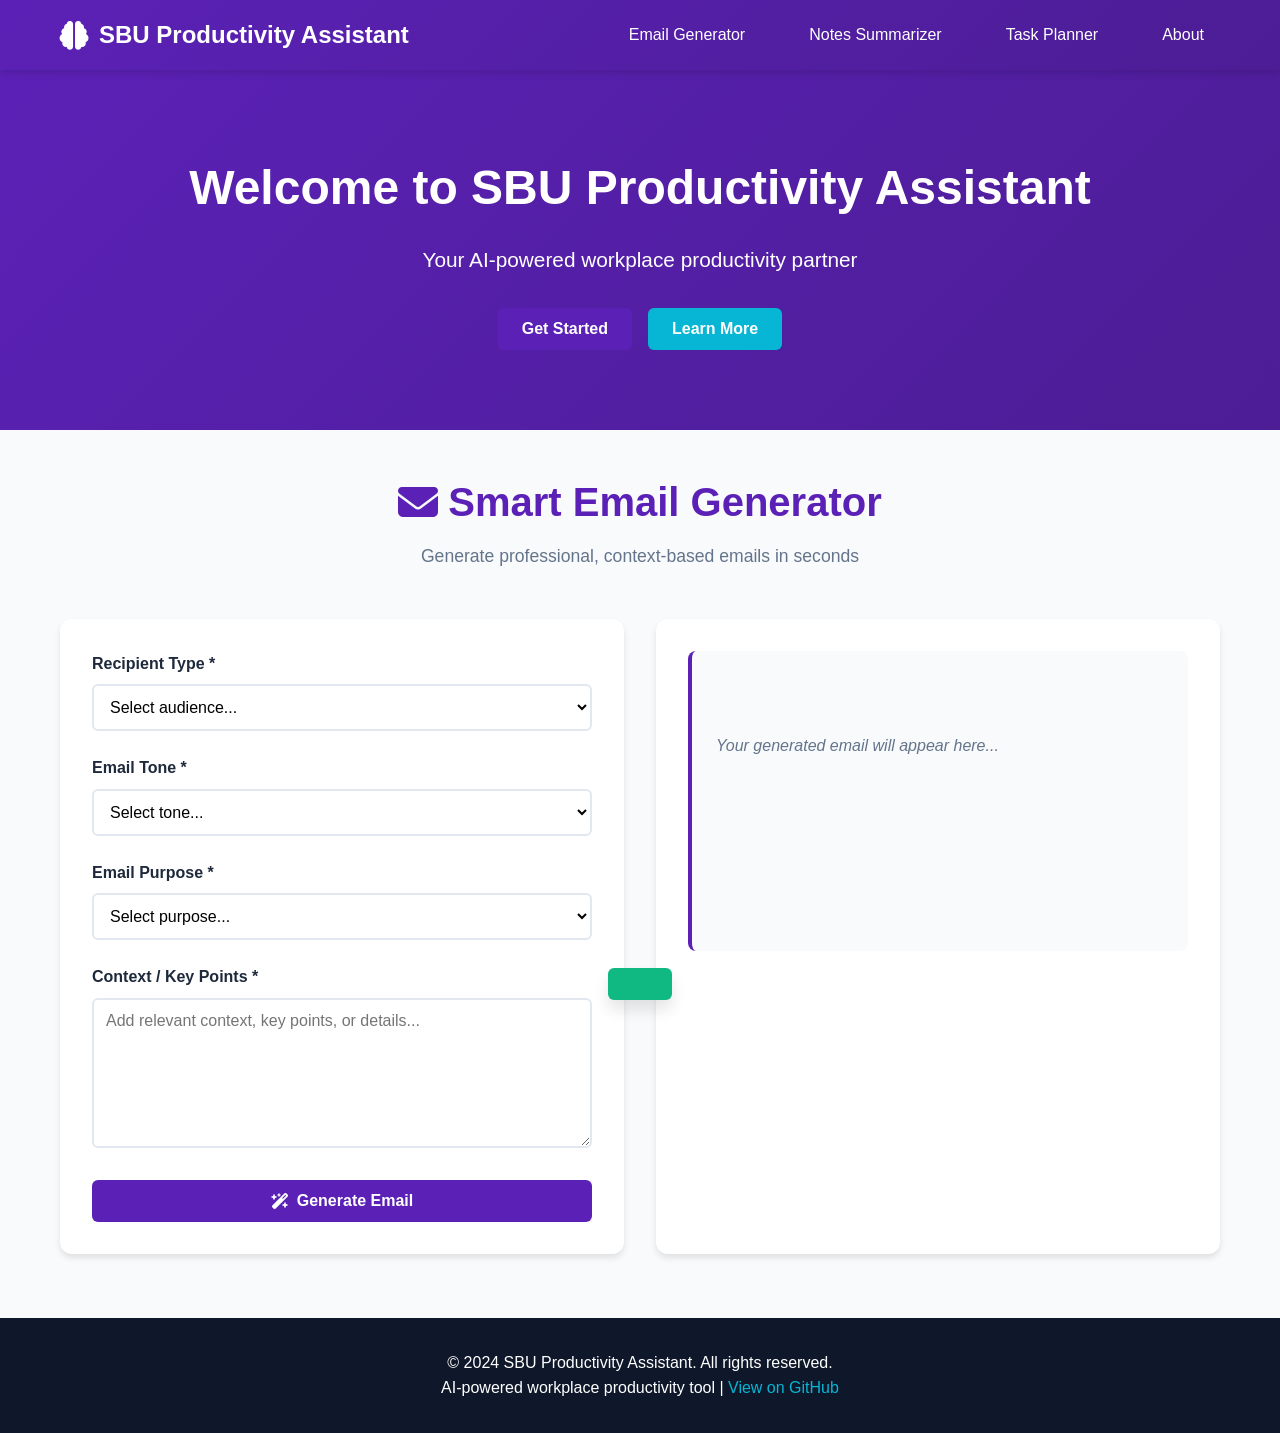
<file: index.html>
<!DOCTYPE html>
<html lang="en">
<head>
    <meta charset="UTF-8">
    <meta name="viewport" content="width=device-width, initial-scale=1.0">
    <title>SBU Productivity Assistant</title>
    <link rel="stylesheet" href="styles.css">
    <link rel="stylesheet" href="https://cdnjs.cloudflare.com/ajax/libs/font-awesome/6.4.0/css/all.min.css">
</head>
<body>
    <!-- Navigation Bar -->
    <nav class="navbar">
        <div class="container">
            <div class="logo">
                <i class="fas fa-brain"></i>
                <span>SBU Productivity Assistant</span>
            </div>
            <button class="hamburger" id="hamburger">
                <span></span>
                <span></span>
                <span></span>
            </button>
            <ul class="nav-menu" id="nav-menu">
                <li><a href="#email-generator" class="nav-link" data-tab="email">Email Generator</a></li>
                <li><a href="#notes-summarizer" class="nav-link" data-tab="notes">Notes Summarizer</a></li>
                <li><a href="#task-planner" class="nav-link" data-tab="planner">Task Planner</a></li>
                <li><a href="#about" class="nav-link" data-tab="about">About</a></li>
            </ul>
        </div>
    </nav>

    <!-- Main Container -->
    <main class="main-container">
        <!-- Hero Section -->
        <section class="hero">
            <div class="hero-content">
                <h1>Welcome to SBU Productivity Assistant</h1>
                <p>Your AI-powered workplace productivity partner</p>
                <div class="hero-buttons">
                    <button class="btn btn-primary" onclick="navigateTo('email')">Get Started</button>
                    <button class="btn btn-secondary" onclick="navigateTo('about')">Learn More</button>
                </div>
            </div>
        </section>

        <!-- Email Generator Tab -->
        <section id="email-generator" class="tab-content active" data-tab="email">
            <div class="container">
                <div class="section-header">
                    <h2><i class="fas fa-envelope"></i> Smart Email Generator</h2>
                    <p>Generate professional, context-based emails in seconds</p>
                </div>
                
                <div class="content-grid">
                    <div class="form-section">
                        <form id="emailForm">
                            <div class="form-group">
                                <label for="emailRecipient">Recipient Type *</label>
                                <select id="emailRecipient" required>
                                    <option value="">Select audience...</option>
                                    <option value="client">Client</option>
                                    <option value="manager">Manager</option>
                                    <option value="team">Team Member</option>
                                    <option value="colleague">Colleague</option>
                                </select>
                            </div>

                            <div class="form-group">
                                <label for="emailTone">Email Tone *</label>
                                <select id="emailTone" required>
                                    <option value="">Select tone...</option>
                                    <option value="formal">Formal</option>
                                    <option value="informal">Informal</option>
                                    <option value="persuasive">Persuasive</option>
                                </select>
                            </div>

                            <div class="form-group">
                                <label for="emailPurpose">Email Purpose *</label>
                                <select id="emailPurpose" required>
                                    <option value="">Select purpose...</option>
                                    <option value="meeting_request">Meeting Request</option>
                                    <option value="project_update">Project Update</option>
                                    <option value="follow_up">Follow-up</option>
                                    <option value="feedback">Feedback</option>
                                    <option value="proposal">Proposal</option>
                                    <option value="apology">Apology</option>
                                </select>
                            </div>

                            <div class="form-group">
                                <label for="emailContext">Context / Key Points *</label>
                                <textarea id="emailContext" placeholder="Add relevant context, key points, or details..." required></textarea>
                            </div>

                            <button type="submit" class="btn btn-primary btn-full">
                                <i class="fas fa-wand-magic-sparkles"></i> Generate Email
                            </button>
                        </form>
                    </div>

                    <div class="output-section">
                        <div id="emailOutput" class="output-box">
                            <p class="placeholder-text">Your generated email will appear here...</p>
                        </div>
                        <button id="copyEmailBtn" class="btn btn-secondary" style="display: none;">
                            <i class="fas fa-copy"></i> Copy Email
                        </button>
                        <button id="downloadEmailBtn" class="btn btn-secondary" style="display: none; margin-left: 10px;">
                            <i class="fas fa-download"></i> Download
                        </button>
                    </div>
                </div>
            </div>
        </section>

        <!-- Notes Summarizer Tab -->
        <section id="notes-summarizer" class="tab-content" data-tab="notes">
            <div class="container">
                <div class="section-header">
                    <h2><i class="fas fa-file-alt"></i> Meeting Notes Summarizer</h2>
                    <p>Convert lengthy notes into concise, actionable summaries</p>
                </div>

                <div class="content-grid">
                    <div class="form-section">
                        <form id="notesForm">
                            <div class="form-group">
                                <label for="notesTitle">Meeting Title</label>
                                <input type="text" id="notesTitle" placeholder="e.g., Q3 Planning Session">
                            </div>

                            <div class="form-group">
                                <label for="notesDate">Meeting Date</label>
                                <input type="date" id="notesDate">
                            </div>

                            <div class="form-group">
                                <label for="notesAttendees">Attendees</label>
                                <input type="text" id="notesAttendees" placeholder="Comma-separated names">
                            </div>

                            <div class="form-group">
                                <label for="notesContent">Meeting Notes *</label>
                                <textarea id="notesContent" placeholder="Paste your meeting notes here..." required></textarea>
                            </div>

                            <button type="submit" class="btn btn-primary btn-full">
                                <i class="fas fa-wand-magic-sparkles"></i> Summarize Notes
                            </button>
                        </form>
                    </div>

                    <div class="output-section">
                        <div id="notesOutput" class="output-box">
                            <p class="placeholder-text">Your summary will appear here...</p>
                        </div>
                        <button id="copyNotesBtn" class="btn btn-secondary" style="display: none;">
                            <i class="fas fa-copy"></i> Copy Summary
                        </button>
                        <button id="downloadNotesBtn" class="btn btn-secondary" style="display: none; margin-left: 10px;">
                            <i class="fas fa-download"></i> Download
                        </button>
                    </div>
                </div>
            </div>
        </section>

        <!-- Task Planner Tab -->
        <section id="task-planner" class="tab-content" data-tab="planner">
            <div class="container">
                <div class="section-header">
                    <h2><i class="fas fa-tasks"></i> AI Task Planner & Scheduler</h2>
                    <p>Generate structured plans with prioritization and time optimization</p>
                </div>

                <div class="content-grid">
                    <div class="form-section">
                        <form id="plannerForm">
                            <div class="form-group">
                                <label for="planPeriod">Planning Period *</label>
                                <select id="planPeriod" required>
                                    <option value="">Select period...</option>
                                    <option value="daily">Daily</option>
                                    <option value="weekly">Weekly</option>
                                </select>
                            </div>

                            <div class="form-group">
                                <label for="planDate">Start Date *</label>
                                <input type="date" id="planDate" required>
                            </div>

                            <div class="form-group">
                                <label for="planHours">Available Hours per Day *</label>
                                <input type="number" id="planHours" min="1" max="24" value="8" required>
                            </div>

                            <div class="form-group">
                                <label for="planTasks">Tasks to Schedule *</label>
                                <textarea id="planTasks" placeholder="List your tasks with estimated duration. E.g:&#10;- Project report (2 hours)&#10;- Client meeting (1 hour)&#10;- Code review (1.5 hours)" required></textarea>
                            </div>

                            <div class="form-group">
                                <label for="planPriorities">Priorities & Constraints</label>
                                <textarea id="planPriorities" placeholder="Any specific deadlines, dependencies, or constraints?"></textarea>
                            </div>

                            <button type="submit" class="btn btn-primary btn-full">
                                <i class="fas fa-wand-magic-sparkles"></i> Generate Plan
                            </button>
                        </form>
                    </div>

                    <div class="output-section">
                        <div id="plannerOutput" class="output-box">
                            <p class="placeholder-text">Your optimized plan will appear here...</p>
                        </div>
                        <button id="copyPlanBtn" class="btn btn-secondary" style="display: none;">
                            <i class="fas fa-copy"></i> Copy Plan
                        </button>
                        <button id="downloadPlanBtn" class="btn btn-secondary" style="display: none; margin-left: 10px;">
                            <i class="fas fa-download"></i> Download
                        </button>
                    </div>
                </div>
            </div>
        </section>

        <!-- About Tab -->
        <section id="about" class="tab-content" data-tab="about">
            <div class="container">
                <div class="section-header">
                    <h2>About SBU Productivity Assistant</h2>
                </div>

                <div class="about-content">
                    <div class="feature-card">
                        <div class="feature-icon">
                            <i class="fas fa-envelope"></i>
                        </div>
                        <h3>Smart Email Generator</h3>
                        <p>Generate context-based professional emails with tone variations (formal, informal, persuasive) adapted to your audience (client, manager, team). Save time and ensure consistent, professional communication.</p>
                    </div>

                    <div class="feature-card">
                        <div class="feature-icon">
                            <i class="fas fa-file-alt"></i>
                        </div>
                        <h3>Meeting Notes Summarizer</h3>
                        <p>Convert lengthy meeting notes into concise summaries. Automatically extract key points, decisions, action items, and highlight deadlines and responsibilities for easy tracking.</p>
                    </div>

                    <div class="feature-card">
                        <div class="feature-icon">
                            <i class="fas fa-tasks"></i>
                        </div>
                        <h3>AI Task Planner & Scheduler</h3>
                        <p>Generate structured daily or weekly plans with intelligent task prioritization based on urgency and importance. Get time optimization strategies to maximize productivity.</p>
                    </div>

                    <div class="info-box">
                        <h3>Key Features</h3>
                        <ul>
                            <li><i class="fas fa-check"></i> Fully responsive design - works on desktop, tablet, and mobile</li>
                            <li><i class="fas fa-check"></i> Modern, professional UI/UX</li>
                            <li><i class="fas fa-check"></i> Easy navigation and intuitive interface</li>
                            <li><i class="fas fa-check"></i> AI-powered content generation</li>
                            <li><i class="fas fa-check"></i> Copy and download functionality</li>
                            <li><i class="fas fa-check"></i> Deployed online via GitHub Pages</li>
                        </ul>
                    </div>

                    <div class="info-box">
                        <h3>How to Use</h3>
                        <ol>
                            <li>Select the tool you want to use from the navigation menu</li>
                            <li>Fill in the required information</li>
                            <li>Click the generate button</li>
                            <li>Review the AI-generated output</li>
                            <li>Copy to clipboard or download as needed</li>
                        </ol>
                    </div>
                </div>
            </div>
        </section>
    </main>

    <!-- Footer -->
    <footer class="footer">
        <div class="container">
            <p>&copy; 2024 SBU Productivity Assistant. All rights reserved.</p>
            <p>AI-powered workplace productivity tool | <a href="https://github.com/CeeBuda/AI-Productivity-Assistant" target="_blank">View on GitHub</a></p>
        </div>
    </footer>

    <!-- Toast Notification -->
    <div id="toast" class="toast"></div>

    <script src="script.js"></script>
</body>
</html>
</file>
<file: styles.css>
/* ========== CSS Variables ========== */
:root {
    --primary-color: #5b21b6;
    --primary-dark: #4c1d95;
    --primary-light: #7c3aed;
    --secondary-color: #0f172a;
    --accent-color: #06b6d4;
    --success-color: #10b981;
    --warning-color: #f59e0b;
    --danger-color: #ef4444;
    --light-bg: #f8fafc;
    --card-bg: #ffffff;
    --text-primary: #1e293b;
    --text-secondary: #64748b;
    --border-color: #e2e8f0;
    --shadow-sm: 0 1px 2px rgba(0, 0, 0, 0.05);
    --shadow-md: 0 4px 6px rgba(0, 0, 0, 0.1);
    --shadow-lg: 0 10px 15px rgba(0, 0, 0, 0.1);
    --transition: all 0.3s ease;
}

/* ========== Global Styles ========== */
* {
    margin: 0;
    padding: 0;
    box-sizing: border-box;
}

html {
    scroll-behavior: smooth;
}

body {
    font-family: 'Segoe UI', Tahoma, Geneva, Verdana, sans-serif;
    background-color: var(--light-bg);
    color: var(--text-primary);
    line-height: 1.6;
}

/* ========== Container ========== */
.container {
    max-width: 1200px;
    margin: 0 auto;
    padding: 0 20px;
}

/* ========== Navigation Bar ========== */
.navbar {
    background: linear-gradient(135deg, var(--primary-color) 0%, var(--primary-dark) 100%);
    color: white;
    padding: 1rem 0;
    position: sticky;
    top: 0;
    z-index: 1000;
    box-shadow: var(--shadow-md);
}

.navbar .container {
    display: flex;
    justify-content: space-between;
    align-items: center;
}

.logo {
    display: flex;
    align-items: center;
    gap: 10px;
    font-size: 1.5rem;
    font-weight: 700;
    cursor: pointer;
    transition: var(--transition);
}

.logo:hover {
    transform: scale(1.05);
}

.logo i {
    font-size: 1.8rem;
}

.nav-menu {
    display: flex;
    list-style: none;
    gap: 2rem;
}

.nav-link {
    color: white;
    text-decoration: none;
    font-weight: 500;
    transition: var(--transition);
    padding: 0.5rem 1rem;
    border-radius: 4px;
}

.nav-link:hover {
    background-color: rgba(255, 255, 255, 0.2);
    transform: translateY(-2px);
}

.hamburger {
    display: none;
    flex-direction: column;
    background: none;
    border: none;
    cursor: pointer;
}

.hamburger span {
    width: 25px;
    height: 3px;
    background-color: white;
    margin: 5px 0;
    border-radius: 2px;
    transition: var(--transition);
}

/* ========== Hero Section ========== */
.hero {
    background: linear-gradient(135deg, var(--primary-color) 0%, var(--primary-dark) 100%);
    color: white;
    padding: 80px 20px;
    text-align: center;
    margin-bottom: 40px;
}

.hero-content h1 {
    font-size: 3rem;
    margin-bottom: 1rem;
    animation: slideDown 0.6s ease;
}

.hero-content p {
    font-size: 1.3rem;
    margin-bottom: 2rem;
    opacity: 0.9;
    animation: slideUp 0.6s ease 0.2s both;
}

.hero-buttons {
    display: flex;
    gap: 1rem;
    justify-content: center;
    animation: slideUp 0.6s ease 0.4s both;
}

@keyframes slideDown {
    from {
        opacity: 0;
        transform: translateY(-30px);
    }
    to {
        opacity: 1;
        transform: translateY(0);
    }
}

@keyframes slideUp {
    from {
        opacity: 0;
        transform: translateY(30px);
    }
    to {
        opacity: 1;
        transform: translateY(0);
    }
}

/* ========== Tab Content ========== */
.tab-content {
    display: none;
    animation: fadeIn 0.5s ease;
}

.tab-content.active {
    display: block;
}

@keyframes fadeIn {
    from {
        opacity: 0;
    }
    to {
        opacity: 1;
    }
}

/* ========== Section Header ========== */
.section-header {
    text-align: center;
    margin-bottom: 3rem;
}

.section-header h2 {
    font-size: 2.5rem;
    margin-bottom: 0.5rem;
    color: var(--primary-color);
    display: flex;
    align-items: center;
    justify-content: center;
    gap: 10px;
}

.section-header p {
    font-size: 1.1rem;
    color: var(--text-secondary);
}

/* ========== Buttons ========== */
.btn {
    padding: 0.75rem 1.5rem;
    border: none;
    border-radius: 6px;
    font-size: 1rem;
    font-weight: 600;
    cursor: pointer;
    transition: var(--transition);
    display: inline-flex;
    align-items: center;
    gap: 0.5rem;
    text-decoration: none;
}

.btn-primary {
    background-color: var(--primary-color);
    color: white;
}

.btn-primary:hover {
    background-color: var(--primary-dark);
    transform: translateY(-2px);
    box-shadow: var(--shadow-lg);
}

.btn-secondary {
    background-color: var(--accent-color);
    color: white;
}

.btn-secondary:hover {
    background-color: #0891b2;
    transform: translateY(-2px);
    box-shadow: var(--shadow-lg);
}

.btn-full {
    width: 100%;
    justify-content: center;
}

.btn:disabled {
    opacity: 0.5;
    cursor: not-allowed;
}

/* ========== Forms ========== */
.content-grid {
    display: grid;
    grid-template-columns: 1fr 1fr;
    gap: 2rem;
    margin-bottom: 2rem;
}

.form-section {
    background: var(--card-bg);
    padding: 2rem;
    border-radius: 12px;
    box-shadow: var(--shadow-md);
}

.form-group {
    margin-bottom: 1.5rem;
}

.form-group label {
    display: block;
    margin-bottom: 0.5rem;
    font-weight: 600;
    color: var(--text-primary);
}

.form-group input,
.form-group select,
.form-group textarea {
    width: 100%;
    padding: 0.75rem;
    border: 2px solid var(--border-color);
    border-radius: 6px;
    font-size: 1rem;
    font-family: inherit;
    transition: var(--transition);
    background-color: white;
}

.form-group input:focus,
.form-group select:focus,
.form-group textarea:focus {
    outline: none;
    border-color: var(--primary-color);
    box-shadow: 0 0 0 3px rgba(91, 33, 182, 0.1);
}

.form-group textarea {
    resize: vertical;
    min-height: 150px;
}

/* ========== Output Section ========== */
.output-section {
    background: var(--card-bg);
    padding: 2rem;
    border-radius: 12px;
    box-shadow: var(--shadow-md);
    display: flex;
    flex-direction: column;
}

.output-box {
    background-color: var(--light-bg);
    padding: 1.5rem;
    border-radius: 8px;
    border-left: 4px solid var(--primary-color);
    min-height: 300px;
    max-height: 500px;
    overflow-y: auto;
    margin-bottom: 1.5rem;
    line-height: 1.8;
    white-space: pre-wrap;
    word-wrap: break-word;
}

.output-box:empty::before,
.placeholder-text {
    color: var(--text-secondary);
    font-style: italic;
}

/* ========== Feature Cards ========== */
.feature-card {
    background: var(--card-bg);
    padding: 2rem;
    border-radius: 12px;
    box-shadow: var(--shadow-md);
    text-align: center;
    transition: var(--transition);
    margin-bottom: 2rem;
}

.feature-card:hover {
    transform: translateY(-5px);
    box-shadow: var(--shadow-lg);
}

.feature-icon {
    font-size: 3rem;
    color: var(--primary-color);
    margin-bottom: 1rem;
}

.feature-card h3 {
    font-size: 1.5rem;
    margin-bottom: 1rem;
    color: var(--text-primary);
}

.feature-card p {
    color: var(--text-secondary);
    line-height: 1.8;
}

/* ========== Info Box ========== */
.info-box {
    background: var(--card-bg);
    padding: 2rem;
    border-radius: 12px;
    box-shadow: var(--shadow-md);
    margin-bottom: 2rem;
    border-left: 4px solid var(--accent-color);
}

.info-box h3 {
    color: var(--primary-color);
    margin-bottom: 1.5rem;
    font-size: 1.5rem;
}

.info-box ul,
.info-box ol {
    margin-left: 1.5rem;
    color: var(--text-secondary);
    line-height: 2;
}

.info-box li {
    margin-bottom: 0.75rem;
}

.info-box i {
    color: var(--success-color);
    margin-right: 0.75rem;
}

/* ========== About Content ========== */
.about-content {
    display: grid;
    grid-template-columns: repeat(auto-fit, minmax(300px, 1fr));
    gap: 2rem;
}

/* ========== Toast Notification ========== */
.toast {
    position: fixed;
    bottom: -100px;
    left: 50%;
    transform: translateX(-50%);
    background-color: var(--success-color);
    color: white;
    padding: 1rem 2rem;
    border-radius: 6px;
    box-shadow: var(--shadow-lg);
    transition: var(--transition);
    z-index: 2000;
    max-width: 90%;
}

.toast.show {
    bottom: 20px;
}

.toast.error {
    background-color: var(--danger-color);
}

.toast.warning {
    background-color: var(--warning-color);
}

/* ========== Footer ========== */
.footer {
    background-color: var(--secondary-color);
    color: white;
    text-align: center;
    padding: 2rem;
    margin-top: 4rem;
}

.footer a {
    color: var(--accent-color);
    text-decoration: none;
    transition: var(--transition);
}

.footer a:hover {
    text-decoration: underline;
}

/* ========== Responsive Design ========== */

/* Tablet (768px and up) */
@media (max-width: 768px) {
    .hamburger {
        display: flex;
    }

    .nav-menu {
        position: absolute;
        top: 100%;
        left: 0;
        right: 0;
        background: linear-gradient(135deg, var(--primary-color) 0%, var(--primary-dark) 100%);
        flex-direction: column;
        gap: 0;
        padding: 1rem 0;
        display: none;
        width: 100%;
        box-shadow: var(--shadow-md);
    }

    .nav-menu.active {
        display: flex;
    }

    .nav-link {
        padding: 1rem 2rem;
        border-radius: 0;
    }

    .hero-content h1 {
        font-size: 2rem;
    }

    .hero-content p {
        font-size: 1rem;
    }

    .hero-buttons {
        flex-direction: column;
        align-items: center;
    }

    .content-grid {
        grid-template-columns: 1fr;
    }

    .section-header h2 {
        font-size: 1.8rem;
    }

    .output-box {
        min-height: 200px;
    }
}

/* Mobile (480px and down) */
@media (max-width: 480px) {
    .hero-content h1 {
        font-size: 1.5rem;
    }

    .hero-content p {
        font-size: 0.9rem;
    }

    .hero {
        padding: 40px 20px;
    }

    .btn {
        padding: 0.6rem 1.2rem;
        font-size: 0.9rem;
    }

    .form-section,
    .output-section {
        padding: 1.5rem;
    }

    .section-header h2 {
        font-size: 1.5rem;
    }

    .section-header {
        margin-bottom: 2rem;
    }

    .feature-card {
        padding: 1.5rem;
        margin-bottom: 1.5rem;
    }

    .feature-icon {
        font-size: 2rem;
    }

    .feature-card h3 {
        font-size: 1.2rem;
    }

    .info-box {
        padding: 1.5rem;
    }

    .output-box {
        font-size: 0.9rem;
        padding: 1rem;
    }

    .hero-buttons {
        gap: 0.5rem;
    }

    .btn-full {
        width: 100%;
    }
}

/* Extra Small Devices (under 360px) */
@media (max-width: 360px) {
    .hero-content h1 {
        font-size: 1.2rem;
    }

    .logo {
        font-size: 1.1rem;
    }

    .logo i {
        font-size: 1.3rem;
    }

    .btn {
        padding: 0.5rem 1rem;
        font-size: 0.85rem;
    }

    .section-header h2 {
        font-size: 1.3rem;
    }
}
</file>
